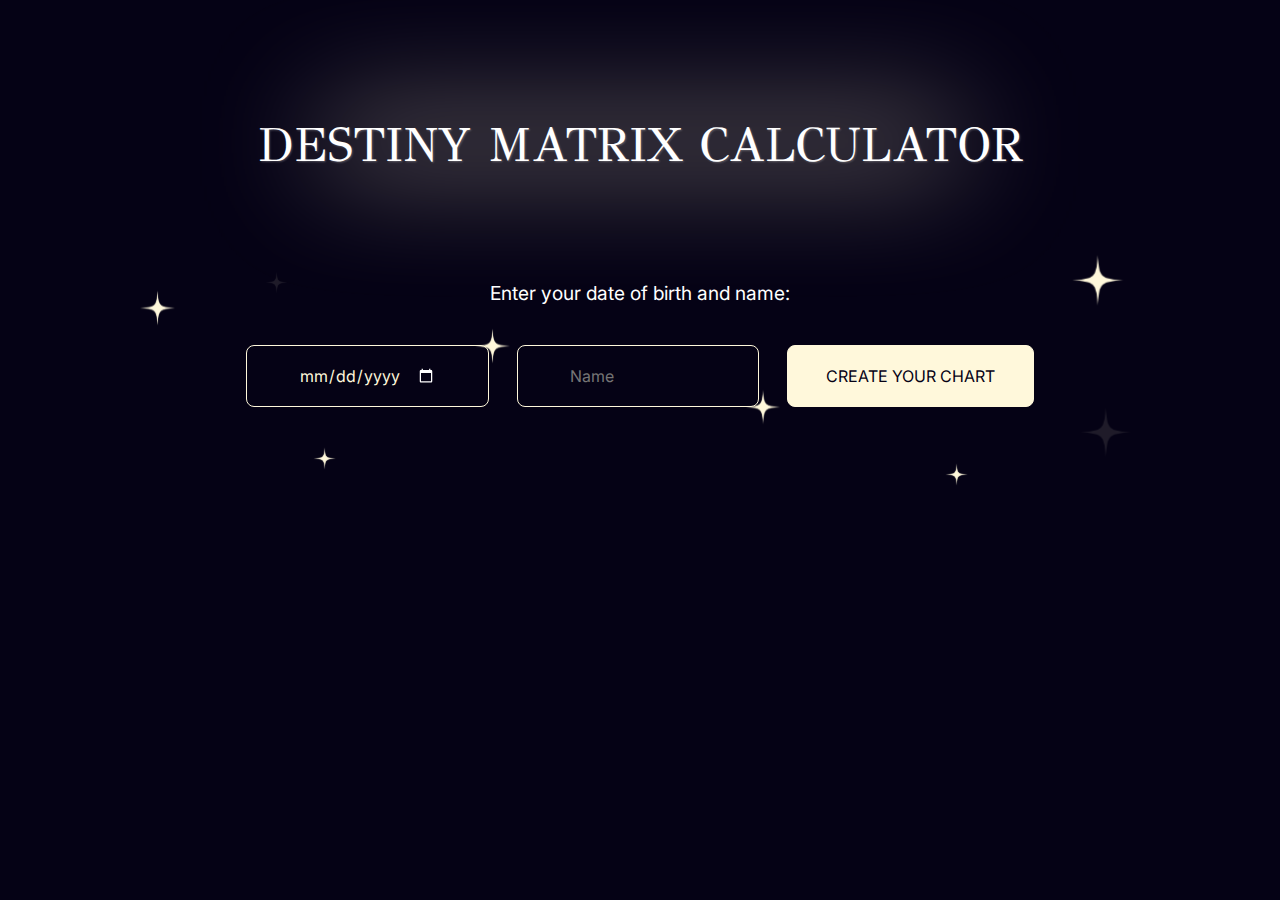
<file: index.html>
<!DOCTYPE html>
<html lang="en">
  <head>
    <meta charset="UTF-8" />
    <meta name="viewport" content="width=device-width, initial-scale=1.0" />
    <link rel="stylesheet" href="./assets/styles/normalize.css" />
    <link rel="stylesheet" href="./assets/styles/index.css" />
    <link rel="preconnect" href="https://fonts.googleapis.com" />
    <link rel="preconnect" href="https://fonts.gstatic.com" crossorigin />
    <link
      href="https://fonts.googleapis.com/css2?family=GFS+Didot&display=swap"
      rel="stylesheet"
    />
    <link rel="preconnect" href="https://fonts.googleapis.com" />
    <link rel="preconnect" href="https://fonts.gstatic.com" crossorigin />
    <link
      href="https://fonts.googleapis.com/css2?family=Inter&display=swap"
      rel="stylesheet"
    />
    <link
      rel="shortcut icon"
      href="https://static.tildacdn.com/img/tildafavicon.ico"
      type="image/x-icon"
    />
    <title>Персональная матрица</title>
  </head>

  <body>
    <header>
      <div class="hamburger">
        <span class="hamburger__span"></span>
        <span class="hamburger__span"></span>
        <span class="hamburger__span"></span>
      </div>
    </header>
    <main>
      <div class="container">
        <div class="desteny-container">
          <div class="glow__wrap">
            <div class="glow"></div>
          </div>
          <p>Destiny matrix calculator</p>
        </div>
        <div class="birthday-container">
          <p>Enter your date of birth and name:</p>
          <div class="birthday-container__inputs-wrapper">
            <div class="input1-wrap">
              <input id="date" type="date" />
              <div class="star__wrap2">
                <img class="star-size-m" src="./assets/img/starmedium.svg" />
              </div>
            </div>
            <div class="input2-wrap">
              <input id="name" type="text" placeholder="Name" size="10" />
              <div class="star__wrap3">
                <img class="star-size-m" src="./assets/img/starmedium.svg" />
              </div>
            </div>
            <button id="get_the_answer">create your chart</button>
          </div>
          <div class="errorOutput"></div>
          <div class="star__wrap1">
            <img class="star-size-m" src="./assets/img/starmedium.svg" />
          </div>
          <div class="star__wrap4">
            <img class="star-size-l" src="./assets/img/starlarge.svg" />
          </div>
          <div class="star__wrap5">
            <img class="star-size-l" src="./assets/img/starlarge.svg" />
          </div>
          <div class="star__wrap6">
            <img class="star-size-s" src="./assets/img/starsmall.svg" />
          </div>
          <div class="star__wrap7">
            <img class="star-size-s" src="./assets/img/starsmall.svg" />
          </div>
          <div class="star__wrap8">
            <img class="star-size-s" src="./assets/img/starsmall.svg" />
          </div>
        </div>

        <div class="matrix-container">
          <div class="personal-calculator">
            <p class="smoky-white">Personal calculation</p>
          </div>
          <div class="output-personal-date smoky-white"></div>
          <div class="pento">
            <svg viewBox="0 0 680 600" id="matrix">
              <g id="matrix-frame">
                <rect
                  class="cls-3"
                  x="163.63"
                  y="126.14"
                  width="340.16"
                  height="340.16"
                ></rect>
                <rect
                  class="cls-3"
                  x="227.87"
                  y="127.54"
                  width="340.16"
                  height="340.16"
                  transform="translate(-158.13 367.16) rotate(-45)"
                ></rect>
                <polygon
                  class="cls-4"
                  points="333.7 7.76 537.64 92.28 622.17 296.22 537.64 501.16 333.7 584.68 129.76 500.16 45.24 296.22 129.76 92.28 333.7 7.76"
                ></polygon>
                <line
                  class="cls-3"
                  x1="333.7"
                  y1="27.76"
                  x2="333.7"
                  y2="564.68"
                ></line>
                <line
                  class="cls-3"
                  x1="65.24"
                  y1="296.22"
                  x2="602.17"
                  y2="296.22"
                ></line>

                <g>
                  <line
                    class="cls-5"
                    x1="442"
                    y1="405"
                    x2="226"
                    y2="189"
                  ></line>
                  <polygon
                    class="cls-6"
                    points="441 402 439 404 442 405 441 402"
                  ></polygon>
                  <polygon
                    class="cls-6"
                    points="226 189 229 190 227 192 226 189"
                  ></polygon>
                </g>

                <g>
                  <line
                    class="cls-7"
                    x1="442"
                    y1="189"
                    x2="226"
                    y2="405"
                  ></line>
                  <polygon
                    class="cls-8"
                    points="442 189 439 190 441 192 442 189"
                  ></polygon>
                  <polygon
                    class="cls-8"
                    points="226 405 227 402 229 404 226 405"
                  ></polygon>
                </g>

                <line class="cls-18" x1="502" y1="297" x2="335" y2="465"></line>
                <text
                  class="cls-44"
                  transform="translate(238.77 188.48) rotate(45)"
                >
                  male generation line
                </text>
                <text
                  class="cls-44"
                  transform="translate(351.7 264.98) rotate(-45)"
                >
                  female generation line
                </text>

                <g transform="translate(100, 100)">
                  <svg
                    xmlns="http://www.w3.org/2000/svg"
                    width="20px"
                    height="20px"
                    viewBox="0 0 27 27"
                  >
                    <path
                      class="cls-53"
                      d="M437.54,366.8c-6.26,0-7.12,6-7.28,6s-1.42-6-7.24-6c-7,0-8.91,5.9-8.51,9.45.71,6.14,15.74,18.54,15.74,18.54s15.06-12.4,15.77-18.54C446.43,372.7,444.55,366.8,437.54,366.8Z"
                      transform="translate(-70 -8)"
                    ></path>
                  </svg>
                </g>

                <g transform="translate(410, 345)">
                  <text class="cls-56">$</text>
                </g>
              </g>

              <g id="points-basic">
                <circle
                  class="cls-10 big-circle"
                  cx="79.2"
                  cy="297"
                  r="32.5"
                ></circle>
                <text
                  class="cls-54 matrix-value-point"
                  id="apoint"
                  transform="translate(79.2 299)"
                ></text>

                <circle
                  class="cls-10 big-circle"
                  cx="333.7"
                  cy="42"
                  r="32.5"
                ></circle>
                <text
                  class="cls-54 matrix-value-point"
                  id="bpoint"
                  transform="translate(333.7 42)"
                ></text>

                <circle
                  class="cls-19 big-circle"
                  cx="587.13"
                  cy="297"
                  r="32.5"
                ></circle>
                <text
                  class="cls-54 matrix-value-point"
                  id="cpoint"
                  transform="translate(587.4 299)"
                ></text>

                <circle
                  class="cls-19 big-circle"
                  cx="332.7"
                  cy="554"
                  r="32.5"
                ></circle>
                <text
                  class="cls-54 matrix-value-point"
                  id="dpoint"
                  transform="translate(332.7 557)"
                ></text>

                <circle
                  class="cls-25 big-circle"
                  cx="334"
                  cy="297"
                  r="32.5"
                ></circle>
                <text
                  class="cls-55 clss matrix-value-point"
                  id="epoint"
                  transform="translate(334 299)"
                ></text>

                <circle
                  class="cls-24 big-circle"
                  cx="151"
                  cy="114.22"
                  r="32.5"
                ></circle>
                <text
                  class="cls-55 matrix-value-point"
                  id="fpoint"
                  transform="translate(151 115)"
                ></text>

                <circle
                  class="cls-24 big-circle"
                  cx="515.1"
                  cy="114.22"
                  r="32.5"
                ></circle>
                <text
                  class="cls-55 matrix-value-point"
                  id="gpoint"
                  transform="translate(515.1 115)"
                ></text>

                <circle
                  class="cls-24 big-circle"
                  cx="514.1"
                  cy="479.62"
                  r="32.5"
                ></circle>
                <text
                  class="cls-55 matrix-value-point"
                  id="ipoint"
                  transform="translate(514.1 481)"
                ></text>

                <circle
                  class="cls-24 big-circle"
                  cx="153"
                  cy="479.62"
                  r="32.5"
                ></circle>
                <text
                  class="cls-55 matrix-value-point"
                  id="hpoint"
                  transform="translate(153 481)"
                ></text>

                <circle
                  class="cls-22 small-circle"
                  cx="332.59"
                  cy="466"
                  r="20"
                ></circle>
                <text
                  class="cls-57 matrix-value-point"
                  id="jpoint"
                  transform="translate(332.69 466)"
                ></text>

                <circle
                  class="cls-22 small-circle"
                  cx="500"
                  cy="297"
                  r="20"
                ></circle>
                <text
                  class="cls-57 matrix-value-point"
                  id="npoint"
                  transform="translate(500 299)"
                ></text>

                <circle
                  class="cls-21 small-circle"
                  cx="418.18"
                  cy="380.69"
                  r="20"
                ></circle>
                <text
                  class="cls-58 matrix-value-point"
                  id="lpoint"
                  transform="translate(418.18 382)"
                ></text>

                <circle
                  class="cls-21 small-circle"
                  cx="375"
                  cy="424"
                  r="20"
                ></circle>
                <text
                  class="cls-58 matrix-value-point"
                  id="kpoint"
                  transform="translate(375 426)"
                ></text>

                <circle
                  class="cls-21 small-circle"
                  cx="461"
                  cy="338"
                  r="20"
                ></circle>
                <text
                  class="cls-58 matrix-value-point"
                  id="mpoint"
                  transform="translate(461 338)"
                ></text>

                <circle
                  class="cls-15 small-circle"
                  cx="165.61"
                  cy="297"
                  r="20"
                ></circle>
                <text
                  class="cls-58 matrix-value-point"
                  id="spoint"
                  transform="translate(165.61 299)"
                ></text>

                <circle
                  class="cls-15 small-circle"
                  cx="333.7"
                  cy="129"
                  r="20"
                ></circle>
                <text
                  class="cls-58 matrix-value-point"
                  id="tpoint"
                  transform="translate(333.7 131)"
                ></text>

                <circle
                  class="cls-13 medium-circle"
                  cx="127.11"
                  cy="297"
                  r="23"
                ></circle>
                <text
                  class="cls-59 matrix-value-point"
                  id="opoint"
                  transform="translate(127.11 299)"
                ></text>

                <circle
                  class="cls-13 medium-circle"
                  cx="333.7"
                  cy="90.62"
                  r="23"
                ></circle>
                <text
                  class="cls-59 matrix-value-point"
                  id="ppoint"
                  transform="translate(333.7 92)"
                ></text>

                <circle
                  class="cls-23 medium-circle"
                  cx="333"
                  cy="505"
                  r="23"
                ></circle>
                <text
                  class="cls-60 matrix-value-point"
                  id="rpoint"
                  transform="translate(333 505)"
                ></text>

                <circle
                  class="cls-23 medium-circle"
                  cx="538.5"
                  cy="297"
                  r="23"
                ></circle>
                <text
                  class="cls-60 matrix-value-point"
                  id="qpoint"
                  transform="translate(538.5 299)"
                ></text>

                <circle
                  class="cls-26 small-circle"
                  cx="245.26"
                  cy="297"
                  r="20"
                ></circle>
                <text
                  class="cls-58 matrix-value-point"
                  id="wpoint"
                  transform="translate(245.26 299)"
                ></text>

                <circle
                  class="cls-26 small-circle"
                  cx="333.7"
                  cy="203"
                  r="20"
                ></circle>
                <text
                  class="cls-58 matrix-value-point"
                  id="xpoint"
                  transform="translate(333.7 204)"
                ></text>

                <circle
                  class="cls-21 small-circle"
                  cx="212"
                  cy="175.93"
                  r="20"
                ></circle>
                <text
                  class="cls-58 matrix-value-point"
                  id="f2point"
                  transform="translate(212 179)"
                ></text>

                <circle
                  class="cls-23 medium-circle"
                  cx="184.71"
                  cy="149.53"
                  r="23"
                ></circle>
                <text
                  class="cls-60 matrix-value-point"
                  id="f1point"
                  transform="translate(184.71 151)"
                ></text>

                <circle
                  class="cls-21 small-circle"
                  cx="455.4"
                  cy="177.53"
                  r="20"
                ></circle>
                <text
                  class="cls-58 matrix-value-point"
                  id="g2point"
                  transform="translate(455.4 179)"
                ></text>

                <circle
                  class="cls-23 medium-circle"
                  cx="480.79"
                  cy="149.13"
                  r="23"
                ></circle>
                <text
                  class="cls-60 matrix-value-point"
                  id="g1point"
                  transform="translate(480.79 151)"
                ></text>

                <circle
                  class="cls-21 small-circle"
                  cx="454.4"
                  cy="416.91"
                  r="20"
                ></circle>
                <text
                  class="cls-58 matrix-value-point"
                  id="i2point"
                  transform="translate(454.4 416.91)"
                ></text>

                <circle
                  class="cls-23 medium-circle"
                  cx="479.79"
                  cy="445.31"
                  r="23"
                ></circle>
                <text
                  class="cls-60 matrix-value-point"
                  id="i1point"
                  transform="translate(479.79 447)"
                ></text>

                <circle
                  class="cls-21 small-circle"
                  cx="215"
                  cy="419"
                  r="20"
                ></circle>
                <text
                  class="cls-58 matrix-value-point"
                  id="h2point"
                  transform="translate(215 419)"
                ></text>

                <circle
                  class="cls-23 medium-circle"
                  cx="188.71"
                  cy="446.7"
                  r="23"
                ></circle>
                <text
                  class="cls-60 matrix-value-point"
                  id="h1point"
                  transform="translate(188.71 447)"
                ></text>

                <circle
                  class="cls-21 small-circle"
                  cx="420.54"
                  cy="297"
                  r="20"
                ></circle>
                <text
                  class="cls-58 matrix-value-point"
                  id="vpoint"
                  transform="translate(420.54 299)"
                ></text>

                <circle
                  class="cls-23 medium-circle"
                  cx="382"
                  cy="297"
                  r="23"
                ></circle>
                <text
                  class="cls-60 matrix-value-point"
                  id="upoint"
                  transform="translate(382 299)"
                ></text>
              </g>

              <g id="points-years">
                <text class="cls-28" transform="translate(20 295)">
                  0
                  <tspan x="-10" y="10">years</tspan>
                  <tspan x="-4" y="20">old</tspan>
                </text>

                <text class="cls-28" transform="translate(100 70)">
                  10
                  <tspan x="-8" y="10">years</tspan>
                  <tspan x="-2" y="20">old</tspan>
                </text>

                <text class="cls-28" transform="translate(330 -22)">
                  20
                  <tspan x="-8" y="10">years</tspan>
                  <tspan x="-2" y="20">old</tspan>
                </text>

                <text class="cls-28" transform="translate(550 70)">
                  30
                  <tspan x="-8" y="10">years</tspan>
                  <tspan x="-2" y="20">old</tspan>
                </text>

                <text class="cls-28" transform="translate(638 295)">
                  40
                  <tspan x="-8" y="10">years</tspan>
                  <tspan x="-2" y="20">old</tspan>
                </text>

                <text class="cls-28" transform="translate(550 515)">
                  50
                  <tspan x="-8" y="10">years</tspan>
                  <tspan x="-2" y="20">old</tspan>
                </text>

                <text class="cls-28" transform="translate(328 610)">
                  60
                  <tspan x="-8" y="10">years</tspan>
                  <tspan x="-2" y="20">old</tspan>
                </text>

                <text class="cls-28" transform="translate(100 515)">
                  70
                  <tspan x="-8" y="10">years</tspan>
                  <tspan x="-2" y="20">old</tspan>
                </text>

                <text class="cls-29" transform="translate(97.49 198.76)">
                  5
                  <tspan class="cls-43" x="8.34" y="-6">years</tspan>
                  <tspan class="cls-43" x="8.34" y="0">old</tspan>
                </text>

                <text class="cls-29" transform="translate(232.22 66.42)">
                  15
                  <tspan class="cls-43" x="13.9" y="-6">years</tspan>
                  <tspan class="cls-43" x="13.9" y="0">old</tspan>
                </text>

                <text class="cls-29" transform="translate(405.8 67.22)">
                  25
                  <tspan class="cls-43" x="14.9" y="-6">years</tspan>
                  <tspan class="cls-43" x="14.9" y="0">old</tspan>
                </text>

                <text class="cls-29" transform="translate(540.55 204.76)">
                  35
                  <tspan class="cls-43" x="14.9" y="-6">years</tspan>
                  <tspan class="cls-43" x="14.9" y="0">old</tspan>
                </text>

                <text class="cls-29" transform="translate(542.76 402.12)">
                  45
                  <tspan class="cls-43" x="14.9" y="-6">years</tspan>
                  <tspan class="cls-43" x="14.9" y="0">old</tspan>
                </text>

                <text class="cls-29" transform="translate(403.8 539.38)">
                  55
                  <tspan class="cls-43" x="14.9" y="-6">years</tspan>
                  <tspan class="cls-43" x="14.9" y="0">old</tspan>
                </text>

                <text class="cls-29" transform="translate(235.6 539.38)">
                  65
                  <tspan class="cls-43" x="14.9" y="-6">years</tspan>
                  <tspan class="cls-43" x="14.9" y="0">old</tspan>
                </text>

                <text class="cls-29" transform="translate(97.69 400.12)">
                  75
                  <tspan class="cls-43" x="14.9" y="-6">years</tspan>
                  <tspan class="cls-43" x="14.9" y="0">old</tspan>
                </text>

                <text class="cls-61" transform="translate(71.7 252.94)">
                  1-2,5
                </text>
                <text class="cls-61" transform="translate(79.14 234.61)">
                  2,5-3,5
                </text>
                <text class="cls-61" transform="translate(86.39 216.23)">
                  3,5-4
                </text>
                <text class="cls-61" transform="translate(102.39 179.23)">
                  6-7,5
                </text>
                <text class="cls-61" transform="translate(109.39 160.23)">
                  7,5-8,5
                </text>
                <text class="cls-61" transform="translate(117.39 143.23)">
                  8,5-9
                </text>
                <text class="cls-61" transform="translate(176.55 85.51)">
                  11-12,5
                </text>
                <text class="cls-61" transform="translate(195.09 77.79)">
                  12,5-13,5
                </text>
                <text class="cls-61" transform="translate(214.38 70.22)">
                  13,5-14
                </text>
                <text class="cls-61" transform="translate(250.51 54.83)">
                  16-17,5
                </text>
                <text class="cls-61" transform="translate(268.88 47.18)">
                  17,5-18,5
                </text>
                <text class="cls-61" transform="translate(287.83 39.52)">
                  18,5-19
                </text>
                <text class="cls-61" transform="translate(360 38.52)">
                  21-22,5
                </text>
                <text class="cls-61" transform="translate(372.75 47.17)">
                  22,5-23,5
                </text>
                <text class="cls-61" transform="translate(397.13 54.83)">
                  23,5-24
                </text>
                <text class="cls-61" transform="translate(433.01 70.14)">
                  26-27,5
                </text>
                <text class="cls-61" transform="translate(448.01 77.79)">
                  27,5-28,5
                </text>
                <text class="cls-61" transform="translate(469.26 85.51)">
                  28,5-29
                </text>
                <text class="cls-61" transform="translate(528.75 146.23)">
                  31-32,5
                </text>
                <text class="cls-61" transform="translate(529.12 163.23)">
                  32,5-33,5
                </text>
                <text class="cls-61" transform="translate(543.78 182.23)">
                  33,5-34
                </text>
                <text class="cls-61" transform="translate(558.77 219.23)">
                  36-37,5
                </text>
                <text class="cls-61" transform="translate(560.77 237.61)">
                  37,5-38,5
                </text>
                <text class="cls-61" transform="translate(573.07 255.94)">
                  38,5-39
                </text>
                <text class="cls-61" transform="translate(572.49 345.82)">
                  41-42,5
                </text>
                <text class="cls-61" transform="translate(558.89 363.52)">
                  42,5-43,5
                </text>
                <text class="cls-61" transform="translate(557.3 382.28)">
                  43,5-44
                </text>
                <text class="cls-61" transform="translate(541.66 419.27)">
                  46-47,5
                </text>
                <text class="cls-61" transform="translate(528.32 437.69)">
                  47,5-48,5
                </text>
                <text class="cls-61" transform="translate(526.7 456.08)">
                  48,5-49
                </text>
                <text class="cls-61" transform="translate(358.55 560.01)">
                  58,5-59
                </text>
                <text class="cls-61" transform="translate(369.09 552.29)">
                  57,5-58,5
                </text>
                <text class="cls-61" transform="translate(387.38 545.68)">
                  56-57,5
                </text>
                <text class="cls-61" transform="translate(430.51 529.33)">
                  53,5-54
                </text>
                <text class="cls-61" transform="translate(441.88 522.68)">
                  52,5-53,5
                </text>
                <text class="cls-61" transform="translate(463.83 515.02)">
                  51-52,5
                </text>
                <text class="cls-61" transform="translate(178 514.02)">
                  68,5-69
                </text>
                <text class="cls-61" transform="translate(196.75 521.67)">
                  67,5-68,5
                </text>
                <text class="cls-61" transform="translate(215.13 529.33)">
                  66-67,5
                </text>
                <text class="cls-61" transform="translate(254.01 545.68)">
                  63,5-64
                </text>
                <text class="cls-61" transform="translate(271.01 552.29)">
                  62,5-63,5
                </text>
                <text class="cls-61" transform="translate(285.26 559.01)">
                  61-62,5
                </text>
                <text class="cls-61" transform="translate(73.75 343.82)">
                  78,5-79
                </text>
                <text class="cls-61" transform="translate(81.12 361.52)">
                  77,5-78,5
                </text>
                <text class="cls-61" transform="translate(88.78 380.28)">
                  76-77,5
                </text>
                <text class="cls-61" transform="translate(103.77 417.27)">
                  73,5-74
                </text>
                <text class="cls-61" transform="translate(111.77 435.69)">
                  72,5-73,5
                </text>
                <text class="cls-61" transform="translate(119.07 454.08)">
                  71-72,5
                </text>

                <text
                  class="cls-33 matrix-value-point"
                  id="af2point"
                  transform="translate(52 246) rotate(-67.5)"
                ></text>
                <text
                  class="cls-33 matrix-value-point"
                  id="af1point"
                  transform="translate(60 227.5) rotate(-67.5)"
                ></text>
                <text
                  class="cls-33 matrix-value-point"
                  id="af3point"
                  transform="translate(68 209) rotate(-67.5)"
                ></text>
                <text
                  class="cls-33 matrix-value-point"
                  id="afpoint"
                  transform="translate(76 190.5) rotate(-67.5)"
                ></text>
                <text
                  class="cls-33 matrix-value-point"
                  id="af5point"
                  transform="translate(82 172.5) rotate(-67.5)"
                ></text>
                <text
                  class="cls-33 matrix-value-point"
                  id="af4point"
                  transform="translate(90 154) rotate(-67.5)"
                ></text>
                <text
                  class="cls-33 matrix-value-point"
                  id="af6point"
                  transform="translate(98 135.5) rotate(-67.5)"
                ></text>
                <text
                  class="cls-33 matrix-value-point"
                  id="fb2point"
                  transform="translate(169 63) rotate(-22.5)"
                ></text>
                <text
                  class="cls-33 matrix-value-point"
                  id="fb1point"
                  transform="translate(188 55) rotate(-22.5)"
                ></text>
                <text
                  class="cls-33 matrix-value-point"
                  id="fb3point"
                  transform="translate(206 47) rotate(-22.5)"
                ></text>
                <text
                  class="cls-33 matrix-value-point"
                  id="fbpoint"
                  transform="translate(224 39) rotate(-22.5)"
                ></text>
                <text
                  class="cls-33 matrix-value-point"
                  id="fb5point"
                  transform="translate(243 31) rotate(-22.5)"
                ></text>
                <text
                  class="cls-33 matrix-value-point"
                  id="fb4point"
                  transform="translate(261 23.5) rotate(-22.5)"
                ></text>
                <text
                  class="cls-33 matrix-value-point"
                  id="fb6point"
                  transform="translate(280 16) rotate(-22.5)"
                ></text>
                <text
                  class="cls-33 matrix-value-point"
                  id="bg2point"
                  transform="translate(388 16) rotate(22.5)"
                ></text>
                <text
                  class="cls-33 matrix-value-point"
                  id="bg1point"
                  transform="translate(407 24) rotate(22.5)"
                ></text>
                <text
                  class="cls-33 matrix-value-point"
                  id="bg3point"
                  transform="translate(426 32) rotate(22.5)"
                ></text>
                <text
                  class="cls-33 matrix-value-point"
                  id="bgpoint"
                  transform="translate(444 40) rotate(22.5)"
                ></text>
                <text
                  class="cls-33 matrix-value-point"
                  id="bg5point"
                  transform="translate(463 48) rotate(22.5)"
                ></text>
                <text
                  class="cls-33 matrix-value-point"
                  id="bg4point"
                  transform="translate(481 55) rotate(22.5)"
                ></text>
                <text
                  class="cls-33 matrix-value-point"
                  id="bg6point"
                  transform="translate(500 63) rotate(22.5)"
                ></text>
                <text
                  class="cls-33 matrix-value-point"
                  id="gc2point"
                  transform="translate(570 135) rotate(67.5)"
                ></text>
                <text
                  class="cls-33 matrix-value-point"
                  id="gc1point"
                  transform="translate(578 153.5) rotate(67.5)"
                ></text>
                <text
                  class="cls-33 matrix-value-point"
                  id="gc3point"
                  transform="translate(586 172) rotate(67.5)"
                ></text>
                <text
                  class="cls-33 matrix-value-point"
                  id="gcpoint"
                  transform="translate(594 190.5) rotate(67.5)"
                ></text>
                <text
                  class="cls-33 matrix-value-point"
                  id="gc5point"
                  transform="translate(602 209) rotate(67.5)"
                ></text>
                <text
                  class="cls-33 matrix-value-point"
                  id="gc4point"
                  transform="translate(610 227.5) rotate(67.5)"
                ></text>
                <text
                  class="cls-33 matrix-value-point"
                  id="gc6point"
                  transform="translate(618 246) rotate(67.5)"
                ></text>
                <text
                  class="cls-33 matrix-value-point"
                  id="ci2point"
                  transform="translate(615 348) rotate(-67.5)"
                ></text>
                <text
                  class="cls-33 matrix-value-point"
                  id="ci1point"
                  transform="translate(607 367) rotate(-67.5)"
                ></text>
                <text
                  class="cls-33 matrix-value-point"
                  id="ci3point"
                  transform="translate(599 385.5) rotate(-67.5)"
                ></text>
                <text
                  class="cls-33 matrix-value-point"
                  id="cipoint"
                  transform="translate(591 404) rotate(-67.5)"
                ></text>
                <text
                  class="cls-33 matrix-value-point"
                  id="ci5point"
                  transform="translate(583 422.5) rotate(-67.5)"
                ></text>
                <text
                  class="cls-33 matrix-value-point"
                  id="ci4point"
                  transform="translate(575 441) rotate(-67.5)"
                ></text>
                <text
                  class="cls-33 matrix-value-point"
                  id="ci6point"
                  transform="translate(567 459.5) rotate(-67.5)"
                ></text>
                <text
                  class="cls-33 matrix-value-point"
                  id="id2point"
                  transform="translate(496 532) rotate(-22.5)"
                ></text>
                <text
                  class="cls-33 matrix-value-point"
                  id="id1point"
                  transform="translate(477.5 540) rotate(-22.5)"
                ></text>
                <text
                  class="cls-33 matrix-value-point"
                  id="id3point"
                  transform="translate(459.5 548) rotate(-22.5)"
                ></text>
                <text
                  class="cls-33 matrix-value-point"
                  id="idpoint"
                  transform="translate(441 555.5) rotate(-22.5)"
                ></text>
                <text
                  class="cls-33 matrix-value-point"
                  id="id5point"
                  transform="translate(422.5 563) rotate(-22.5)"
                ></text>
                <text
                  class="cls-33 matrix-value-point"
                  id="id4point"
                  transform="translate(404 571) rotate(-22.5)"
                ></text>
                <text
                  class="cls-33 matrix-value-point"
                  id="id6point"
                  transform="translate(385 578.5) rotate(-22.5)"
                ></text>
                <text
                  class="cls-33 matrix-value-point"
                  id="dh2point"
                  transform="translate(282 578.5) rotate(22.5)"
                ></text>
                <text
                  class="cls-33 matrix-value-point"
                  id="dh1point"
                  transform="translate(263.5 571) rotate(22.5)"
                ></text>
                <text
                  class="cls-33 matrix-value-point"
                  id="dh3point"
                  transform="translate(244.5 563) rotate(22.5)"
                ></text>
                <text
                  class="cls-33 matrix-value-point"
                  id="dhpoint"
                  transform="translate(226 555.5) rotate(22.5)"
                ></text>
                <text
                  class="cls-33 matrix-value-point"
                  id="dh5point"
                  transform="translate(207 548) rotate(22.5)"
                ></text>
                <text
                  class="cls-33 matrix-value-point"
                  id="dh4point"
                  transform="translate(188.5 540) rotate(22.5)"
                ></text>
                <text
                  class="cls-33 matrix-value-point"
                  id="dh6point"
                  transform="translate(170 532) rotate(22.5)"
                ></text>
                <text
                  class="cls-33 matrix-value-point"
                  id="ha2point"
                  transform="translate(97 459) rotate(67.5)"
                ></text>
                <text
                  class="cls-33 matrix-value-point"
                  id="ha1point"
                  transform="translate(89 441) rotate(67.5)"
                ></text>
                <text
                  class="cls-33 matrix-value-point"
                  id="ha3point"
                  transform="translate(81 423) rotate(67.5)"
                ></text>
                <text
                  class="cls-33 matrix-value-point"
                  id="hapoint"
                  transform="translate(73 405) rotate(67.5)"
                ></text>
                <text
                  class="cls-33 matrix-value-point"
                  id="ha5point"
                  transform="translate(65 386.5) rotate(67.5)"
                ></text>
                <text
                  class="cls-33 matrix-value-point"
                  id="ha4point"
                  transform="translate(57 368) rotate(67.5)"
                ></text>
                <text
                  class="cls-33 matrix-value-point"
                  id="ha6point"
                  transform="translate(49 349.5) rotate(67.5)"
                ></text>
              </g>
            </svg>
          </div>
          <div id="chakra_table">
            <div class="glow__wrap" style="z-index: -1">
              <div class="glow2"></div>
            </div>
            <div class="star__wrap9">
              <img class="star-size-l" src="./assets/img/starlarge.svg" />
            </div>
            <div class="star__wrap10">
              <img class="star-size-m" src="./assets/img/starmedium.svg" />
            </div>
            <div class="star__wrap11">
              <img class="star-size-s" src="./assets/img/starsmall.svg" />
            </div>
            <div class="star__wrap12">
              <img class="star-size-m" src="./assets/img/starmedium.svg" />
            </div>
            <div class="star__wrap13">
              <img class="star-size-l" src="./assets/img/starlarge.svg" />
            </div>
            <div class="star__wrap14">
              <img class="star-size-m" src="./assets/img/starmedium.svg" />
            </div>
            <div class="star__wrap15">
              <img class="star-size-m" src="./assets/img/starmedium.svg" />
            </div>
            <div class="star__wrap16">
              <img class="star-size-m" src="./assets/img/starmedium.svg" />
            </div>
            <div class="star__wrap17">
              <img class="star-size-m" src="./assets/img/starmedium.svg" />
            </div>
            <div class="star__wrap18">
              <img class="star-size-l" src="./assets/img/starlarge.svg" />
            </div>
            <table class="chakra-table">
              <tr class="chakra-tr chakra-table-header">
                <th class="chakra-name chakra-name__radius-left">
                  Chakra name
                </th>
                <th class="chakra-td">Physics</th>
                <th class="chakra-td">Energy</th>
                <th class="chakra-td chakra-name__radius-right">Emotions</th>
              </tr>
              <tr class="chakra-tr">
                <td class="chakra-name chakra-name-left">
                  <span class="chakra-name-flex" id="circle-sahastrara">
                    Sahastrara
                  </span>
                </td>
                <td class="chakra-td" id="sahphysics">Ячейка 1-2</td>
                <td class="chakra-td" id="sahenergy">Ячейка 1-3</td>
                <td class="chakra-td" id="sahemotions">Ячейка 1-4</td>
              </tr>
              <tr class="chakra-tr">
                <td class="chakra-name chakra-name-left">
                  <span class="chakra-name-flex" id="circle-ajna">Ajna</span>
                </td>
                <td class="chakra-td" id="ajphysics">Ячейка 2-2</td>
                <td class="chakra-td" id="ajenergy">Ячейка 2-3</td>
                <td class="chakra-td" id="ajemotions">Ячейка 2-4</td>
              </tr>
              <tr class="chakra-tr">
                <td class="chakra-name chakra-name-left">
                  <span class="chakra-name-flex" id="circle-vishuddha"
                    >Vishuddha</span
                  >
                </td>
                <td class="chakra-td" id="vishphysics">Ячейка 3-2</td>
                <td class="chakra-td" id="vishenergy">Ячейка 3-3</td>
                <td class="chakra-td" id="vishemotions">Ячейка 3-4</td>
              </tr>
              <tr class="chakra-tr">
                <td class="chakra-name chakra-name-left">
                  <span class="chakra-name-flex" id="circle-anahata"
                    >Anahata</span
                  >
                </td>
                <td class="chakra-td" id="anahphysics">Ячейка 4-2</td>
                <td class="chakra-td" id="anahenergy">Ячейка 4-3</td>
                <td class="chakra-td" id="anahemotions">Ячейка 4-4</td>
              </tr>
              <tr class="chakra-tr">
                <td class="chakra-name chakra-name-left">
                  <span class="chakra-name-flex" id="circle-manipura"
                    >Manipura</span
                  >
                </td>
                <td class="chakra-td" id="manphysics">Ячейка 5-2</td>
                <td class="chakra-td" id="manenergy">Ячейка 5-3</td>
                <td class="chakra-td" id="manemotions">Ячейка 5-4</td>
              </tr>
              <tr class="chakra-tr">
                <td class="chakra-name chakra-name-left">
                  <span class="chakra-name-flex" id="circle-svadhishtana"
                    >Svadhishtana</span
                  >
                </td>
                <td class="chakra-td" id="svadphysics">Ячейка 6-2</td>
                <td class="chakra-td" id="svadenergy">Ячейка 6-3</td>
                <td class="chakra-td" id="svademotions">Ячейка 6-4</td>
              </tr>
              <tr class="chakra-tr chakra-name__bottom">
                <td
                  class="chakra-name chakra-name-left"
                  style="border-bottom-left-radius: 10px"
                >
                  <span class="chakra-name-flex" id="circle-muladhara"
                    >Muladhara</span
                  >
                </td>
                <td class="chakra-td" id="mulphysics">Ячейка 7-2</td>
                <td class="chakra-td" id="mulenergy">Ячейка 7-3</td>
                <td
                  class="chakra-td chakra-name__radius-right-bottom2"
                  id="mulemotions"
                >
                  Ячейка 7-4
                </td>
              </tr>
              <tr style="height: 20px"></tr>
              <tr class="chakra-tr chakra-name__bottom chakra-name__top">
                <td class="chakra-name chakra-name__radius-left-bottom">
                  Result:
                </td>
                <td class="chakra-td" id="resultphysics">Ячейка 8-2</td>
                <td class="chakra-td" id="resultenergy">Ячейка 8-3</td>
                <td
                  class="chakra-td chakra-name__radius-right-bottom"
                  id="resultemotions"
                >
                  Ячейка 8-4
                </td>
              </tr>
            </table>
          </div>
          <div class="info-txt">
            <div class="comment-section">
              <button id="analyze-matrix-btn" class="comment-btn">
                Analyze Matrix with AI
              </button>
              <div id="analysis-loading" class="loading" style="display: none;">
                <p>Analyzing your destiny matrix...</p>
              </div>
              <div id="analysis-result" class="analysis-result" style="display: none;">
                <h3>AI Analysis of Your Destiny Matrix</h3>
                <div id="analysis-text"></div>
              </div>
            </div>
            <table id="purposes">
              <tbody>
                <tr class="purposes-top">
                  <td colspan="4" class="table-padding-top">
                    <img src="./assets/img/compatibilityStar.svg" />
                  </td>
                  <td width="10%"></td>
                  <td colspan="4" class="table-padding-top">
                    <img src="./assets/img/compatibilityStar.svg" />
                  </td>
                </tr>
                <tr class="smoky-white2">
                  <td colspan="4">
                    <h3><b>Personal purpose:</b></h3>
                  </td>
                  <td width="10%"></td>
                  <td colspan="4">
                    <h3><b>Purpose for society and genus:</b></h3>
                  </td>
                </tr>
                <tr style="height: 5px">
                  <td></td>
                </tr>
                <tr class="font-size16">
                  <td colspan="4" class="table-padding">
                    Soul searching, balance of feminine and masculine qualities,
                    abilities, skills
                  </td>
                  <td width="6%"></td>
                  <td colspan="4" class="table-padding">
                    Tasks for genus, results and recognition in society
                  </td>
                </tr>
                <tr style="height: 5px">
                  <td></td>
                </tr>
                <tr class="font-size18" style="position: relative">
                  <td>Sky:</td>
                  <td>
                    <span id="skypoint" class="base-circle">18</span>
                  </td>
                  <td rowspan="2">
                    <svg
                      width="45"
                      height="61"
                      viewBox="0 0 45 61"
                      fill="none"
                      xmlns="http://www.w3.org/2000/svg"
                    >
                      <path
                        d="M0.422852 1.06299H21.6661V60.0719H0.422852"
                        stroke="#F9F9F8"
                        stroke-width="1.18018"
                      />
                      <path
                        d="M44.68 30.5674H21.6665"
                        stroke="#F9F9F8"
                        stroke-width="1.18018"
                      />
                    </svg>
                  </td>
                  <td rowspan="2">
                    <span id="perspurpose" class="base-circle">12</span>
                  </td>
                  <td></td>
                  <td>M:</td>
                  <td>
                    <span id="malepoint" class="base-circle">21</span>
                  </td>
                  <td rowspan="2">
                    <svg
                      width="45"
                      height="61"
                      viewBox="0 0 45 61"
                      fill="none"
                      xmlns="http://www.w3.org/2000/svg"
                    >
                      <path
                        d="M0.422852 1.06299H21.6661V60.0719H0.422852"
                        stroke="#F9F9F8"
                        stroke-width="1.18018"
                      />
                      <path
                        d="M44.68 30.5674H21.6665"
                        stroke="#F9F9F8"
                        stroke-width="1.18018"
                      />
                    </svg>
                  </td>
                  <td rowspan="2">
                    <span id="socialpurpose" class="base-circle">6</span>
                  </td>
                </tr>
                <tr class="font-size18">
                  <td>Earth:</td>
                  <td><span id="earthpoint" class="base-circle">21</span></td>
                  <td></td>
                  <td>F:</td>
                  <td><span id="femalepoint" class="base-circle">12</span></td>
                </tr>
                <tr>
                  <td style="height: 35px"></td>
                </tr>
                <tr class="purposes-top">
                  <td colspan="4" class="table-padding-top">
                    <img src="./assets/img/compatibilityStar.svg" />
                  </td>
                  <td width="10%"></td>
                  <td colspan="4" class="table-padding-top">
                    <img src="./assets/img/compatibilityStar.svg" />
                  </td>
                </tr>
                <tr class="smoky-white2">
                  <td colspan="4">
                    <h3>General purpose for this lifetime:</h3>
                  </td>
                  <td></td>
                  <td colspan="4">
                    <h3>Planetary purpose:</h3>
                  </td>
                </tr>
                <tr style="height: 5px">
                  <td></td>
                </tr>
                <tr class="trade">
                  <td colspan="4" class="table-padding font-size16">
                    Spiritual path, global task, where is the divine in me?
                  </td>
                  <td></td>
                  <td colspan="4" class="table-padding">Global soul purpose</td>
                </tr>
                <tr>
                  <td colspan="9" style="height: 10px"></td>
                </tr>
                <tr class="font-size18">
                  <td colspan="4" id="blom" style="text-align: right">
                    <span id="generalpurpose" class="base-circle">12</span>
                  </td>
                  <td></td>
                  <td colspan="4" id="blom2" style="text-align: right">
                    <span id="planetarypurpose" class="base-circle">15</span>
                  </td>
                </tr>
              </tbody>
            </table>
          </div>
        </div>
      </div>
    </main>

    <script src="./src/code.js"></script>
    <script src="./src/script_person.js"></script>
    <script src="./src/style.js"></script>
  </body>
</html>
</file>
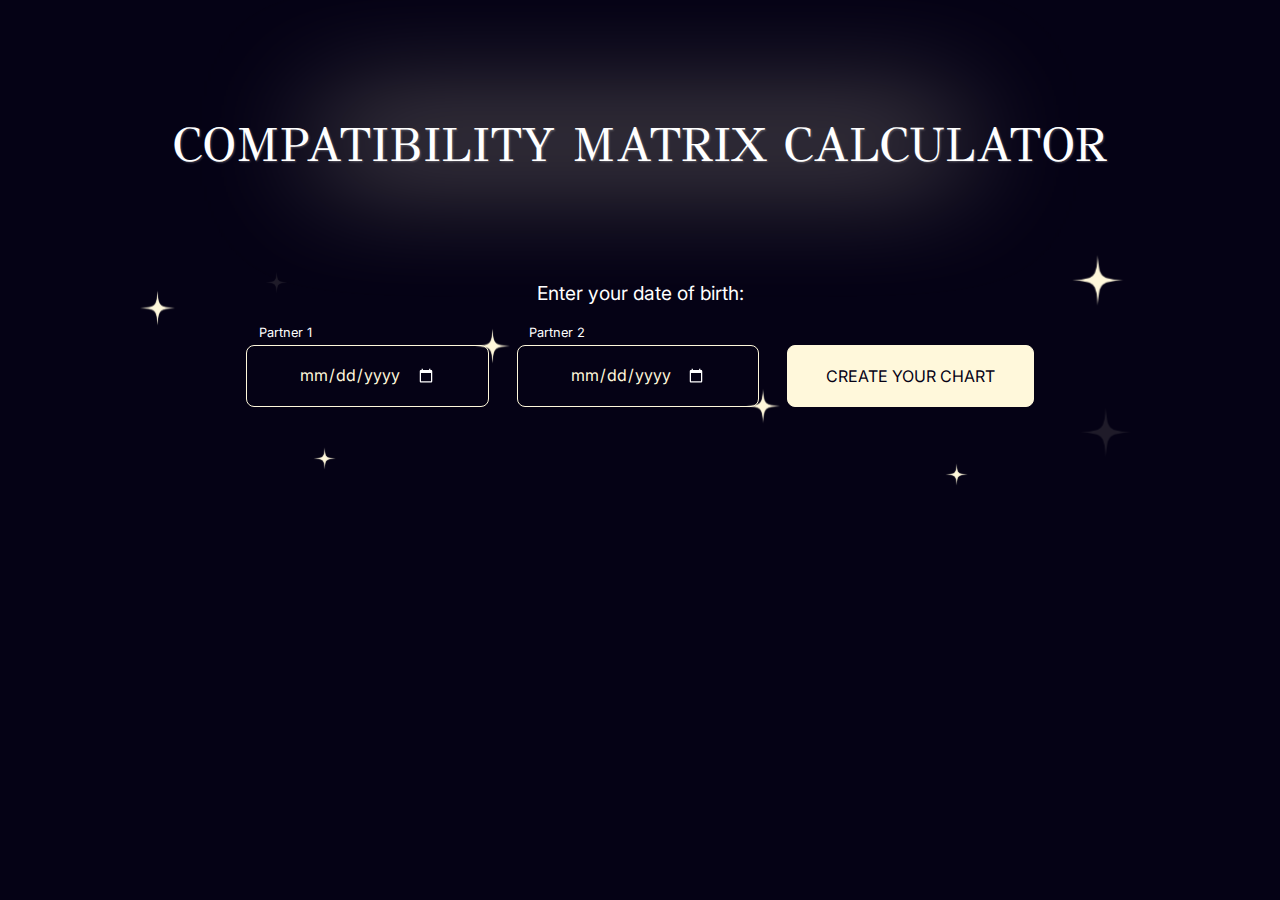
<file: compatibility.html>
<!DOCTYPE html>
<html lang="en">

<head>
  <meta charset="UTF-8" />
  <meta name="viewport" content="width=device-width, initial-scale=1.0" />
  <link rel="stylesheet" href="./assets/styles/normalize.css" />
  <link rel="stylesheet" href="./assets/styles/index.css" />
  <link rel="preconnect" href="https://fonts.googleapis.com" />
  <link rel="preconnect" href="https://fonts.gstatic.com" crossorigin />
  <link href="https://fonts.googleapis.com/css2?family=GFS+Didot&display=swap" rel="stylesheet" />
  <link rel="preconnect" href="https://fonts.googleapis.com" />
  <link rel="preconnect" href="https://fonts.gstatic.com" crossorigin />
  <link href="https://fonts.googleapis.com/css2?family=Inter&display=swap" rel="stylesheet" />
  <link rel="shortcut icon" href="https://static.tildacdn.com/img/tildafavicon.ico" type="image/x-icon"/>
  <title>Матрица совместимости</title>
</head>

<body>
  <header>
    <div class="hamburger">
      <span class="hamburger__span"></span>
      <span class="hamburger__span"></span>
      <span class="hamburger__span"></span>
    </div>
  </header>
  <main>
    <div class="container">
      <div class="desteny-container">
        <div class="glow__wrap">
          <div class="glow"></div>
        </div>
        <p class="gradient">compatibility matrix calculator</p>
      </div>
      <div class="birthday-container">
        <p>Enter your date of birth:</p>
        <div class="birthday-container__inputs-wrapper-comp">
          <label class="label-partner1" for="partner1">Partner 1</label>
          <div class="input1-wrap">
            <input id="date_person1" name="partner1" type="date" />
            <div class="star__wrap2">
              <img class="star-size-m" src="./assets/img/starmedium.svg" />
            </div>
          </div>
          <label class="label-partner2" for="partner2">Partner 2</label>
          <div class="input2-wrap">
            <input id="date_person2" name="partner2" type="date" />
            <div class="star__wrap3">
              <img class="star-size-m" src="./assets/img/starmedium.svg" />
            </div>
          </div>
          <button id="createChart">
            create your chart
          </button>
        </div>
        <div class="wrongDate"></div>
        <div class="star__wrap1">
          <img class="star-size-m" src="./assets/img/starmedium.svg" />
        </div>
        <div class="star__wrap4">
          <img class="star-size-l" src="./assets/img/starlarge.svg" />
        </div>
        <div class="star__wrap5">
          <img class="star-size-l" src="./assets/img/starlarge.svg" />
        </div>
        <div class="star__wrap6">
          <img class="star-size-s" src="./assets/img/starsmall.svg" />
        </div>
        <div class="star__wrap7">
          <img class="star-size-s" src="./assets/img/starsmall.svg" />
        </div>
        <div class="star__wrap8">
          <img class="star-size-s" src="./assets/img/starsmall.svg" />
        </div>
      </div>
      <div class="compatibility-container">
        <div class="personal-calculator">
          <p class="smoky-white">Your compatibility</p>
        </div>
        <div class="output2"></div>
        <div class="pento">
          <svg viewBox="0 0 680 600" id="matrix">
            <g id="matrix-frame">
              <rect class="cls-3" x="163.63" y="126.14" width="340.16" height="340.16"></rect>
              <rect class="cls-3" x="227.87" y="127.54" width="340.16" height="340.16"
                transform="translate(-158.13 367.16) rotate(-45)"></rect>
              <polygon class="cls-4"
                points="333.7 7.76 537.64 92.28 622.17 296.22 537.64 501.16 333.7 584.68 129.76 500.16 45.24 296.22 129.76 92.28 333.7 7.76">
              </polygon>
              <line class="cls-3" x1="333.7" y1="27.76" x2="333.7" y2="564.68"></line>
              <line class="cls-3" x1="65.24" y1="296.22" x2="602.17" y2="296.22"></line>

              <g>
                <line class="cls-5" x1="442" y1="405" x2="226" y2="189"></line>
                <polygon class="cls-6" points="441 402 439 404 442 405 441 402"></polygon>
                <polygon class="cls-6" points="226 189 229 190 227 192 226 189"></polygon>
              </g>

              <g>
                <line class="cls-7" x1="442" y1="189" x2="226" y2="405"></line>
                <polygon class="cls-8" points="442 189 439 190 441 192 442 189"></polygon>
                <polygon class="cls-8" points="226 405 227 402 229 404 226 405"></polygon>
              </g>

              <line class="cls-18" x1="502" y1="297" x2="335" y2="465"></line>
              <text class="cls-44" transform="translate(238.77 188.48) rotate(45)">
                male generation line
              </text>
              <text class="cls-44" transform="translate(351.7 264.98) rotate(-45)">
                female generation line
              </text>
            </g>

            <g transform="translate(100, 100)">
              <svg
                xmlns="http://www.w3.org/2000/svg"
                width="20px"
                height="20px"
                viewBox="0 0 27 27"
              >
                <path
                  class="cls-53"
                  d="M437.54,366.8c-6.26,0-7.12,6-7.28,6s-1.42-6-7.24-6c-7,0-8.91,5.9-8.51,9.45.71,6.14,15.74,18.54,15.74,18.54s15.06-12.4,15.77-18.54C446.43,372.7,444.55,366.8,437.54,366.8Z"
                  transform="translate(-70 -8)"
                ></path>
              </svg>
            </g>

            <g id="points-basic">
              <circle class="cls-24 big-circle" cx="77.59" cy="296.22" r="32.5"></circle>
              <text class="cls-55 matrix-value-point" id="compatibilityApoint"
                transform="translate(77.59 298)"></text>

              <circle class="cls-24 big-circle" cx="333.7" cy="41" r="32.5"></circle>
              <text class="cls-55 matrix-value-point" id="compatibilityBpoint" transform="translate(333.7 41)"></text>

              <circle class="cls-24 big-circle" cx="588.13" cy="296.22" r="32.5"></circle>
              <text class="cls-55 matrix-value-point" id="compatibilityCpoint"
                transform="translate(588.13 298)"></text>

              <circle class="cls-24 big-circle" cx="333.7" cy="553.2" r="32.5"></circle>
              <text class="cls-55 matrix-value-point" id="compatibilityDpoint"
                transform="translate(333.7 553.2)"></text>

              <circle class="cls-24 big-circle" cx="334" cy="296.22" r="32.5"></circle>
              <text class="cls-55 clss matrix-value-point" id="compatibilityEpoint"
                transform="translate(334 298)"></text>

              <circle class="cls-24 big-circle" cx="153" cy="116.22" r="32.5"></circle>
              <text class="cls-55 matrix-value-point" id="compatibilityFpoint" transform="translate(153 118)"></text>

              <circle class="cls-24 big-circle" cx="514.1" cy="116.22" r="32.5"></circle>
              <text class="cls-55 matrix-value-point" id="compatibilityGpoint"
                transform="translate(514.1 118)"></text>

              <circle class="cls-24 big-circle" cx="514.1" cy="476.62" r="32.5"></circle>
              <text class="cls-55 matrix-value-point" id="compatibilityIpoint" transform="translate(514.1 478)"></text>

              <circle class="cls-24 big-circle" cx="153" cy="476.62" r="32.5"></circle>
              <text class="cls-55 matrix-value-point" id="compatibilityHpoint"
                transform="translate(153 478)"></text>

              <circle class="cls-21 small-circle" cx="332.59" cy="466.72" r="20"></circle>
              <text class="cls-58 matrix-value-point" id="compatibilityJpoint"
                transform="translate(332.59 468)"></text>

              <circle class="cls-21 small-circle" cx="502" cy="296.22" r="20"></circle>
              <text class="cls-58 matrix-value-point" id="compatibilityNpoint" transform="translate(502 298)"></text>

              <circle class="cls-21 small-circle" cx="418.18" cy="380.69" r="20"></circle>
              <text class="cls-58 matrix-value-point" id="compatibilityLpoint"
                transform="translate(418.18 382)"></text>
                <g transform="translate(410, 345)">
                  <text class="cls-56">$</text>
                </g>

              <circle class="cls-21 small-circle" cx="375" cy="424" r="20"></circle>
              <text class="cls-58 matrix-value-point" id="compatibilityKpoint" transform="translate(375 425)"></text>

              <circle class="cls-21 small-circle" cx="461" cy="338" r="20"></circle>
              <text class="cls-58 matrix-value-point" id="compatibilityMpoint"
                transform="translate(461 338)"></text>

              <circle class="cls-21 small-circle" cx="164.61" cy="296.22" r="20"></circle>
              <text class="cls-58 matrix-value-point" id="compatibilitySpoint"
                transform="translate(164.61 298)"></text>

              <circle class="cls-21 small-circle" cx="333.7" cy="128" r="20"></circle>
              <text class="cls-58 matrix-value-point" id="compatibilityTpoint"
                transform="translate(333.7 130)"></text>

              <circle class="cls-23 medium-circle" cx="126.11" cy="296.22" r="23"></circle>
              <text class="cls-60 matrix-value-point" id="compatibilityOpoint" transform="translate(126.11 298)"></text>

              <circle class="cls-23 medium-circle" cx="333.7" cy="89.2" r="23"></circle>
              <text class="cls-60 matrix-value-point" id="compatibilityPpoint" transform="translate(333.7 91)"></text>

              <circle class="cls-23 medium-circle" cx="333" cy="505" r="23"></circle>
              <text class="cls-60 matrix-value-point" id="compatibilityRpoint"
                transform="translate(333 505)"></text>

              <circle class="cls-23 medium-circle" cx="540" cy="296.22" r="23"></circle>
              <text class="cls-60 matrix-value-point" id="compatibilityQpoint" transform="translate(540 298)"></text>

              <circle class="cls-21 small-circle" cx="420.54" cy="296.22" r="20"></circle>
              <text class="cls-58 matrix-value-point" id="compatibilityVpoint" transform="translate(420.54 298)"></text>

              <circle class="cls-23 medium-circle" cx="382.5" cy="296.22" r="23"></circle>
              <text class="cls-60 matrix-value-point" id="compatibilityUpoint" transform="translate(382.5 298)"></text>
            </g>

            <g id="points-years">
              <text class="cls-28" transform="translate(20 295)">
                0
                <tspan x="-10" y="10">years</tspan>
                <tspan x="-5" y="20">old</tspan>
              </text>

              <text class="cls-28" transform="translate(100 70)">
                10
                <tspan x="-8" y="10">years</tspan>
                <tspan x="-3" y="20">old</tspan>
              </text>

              <text class="cls-28" transform="translate(330 -22)">
                20
                <tspan x="-8" y="10">years</tspan>
                <tspan x="-3" y="20">old</tspan>
              </text>

              <text class="cls-28" transform="translate(550 70)">
                30
                <tspan x="-8" y="10">years</tspan>
                <tspan x="-3" y="20">old</tspan>
              </text>

              <text class="cls-28" transform="translate(638 295)">
                40
                <tspan x="-8" y="10">years</tspan>
                <tspan x="-3" y="20">old</tspan>
              </text>

              <text class="cls-28" transform="translate(550 515)">
                50
                <tspan x="-8" y="10">years</tspan>
                <tspan x="-3" y="20">old</tspan>
              </text>

              <text class="cls-28" transform="translate(328 610)">
                60
                <tspan x="-8" y="10">years</tspan>
                <tspan x="-3" y="20">old</tspan>
              </text>

              <text class="cls-28" transform="translate(100 515)">
                70
                <tspan x="-8" y="10">years</tspan>
                <tspan x="-3" y="20">old</tspan>
              </text>
            </g>
          </svg>
        </div>
        <div class="compatibility-table">
          <table id="table-compatibility">
            <tbody>
              <tr>
                <td colspan="4">
                  <img src="./assets/img/compatibilityStar.svg" />
                </td>
                <td width="10%"></td>
                <td colspan="4">
                  <img src="./assets/img/compatibilityStar.svg" />
                </td>
                <td width="10%"></td>
                <td colspan="4">
                  <img src="./assets/img/compatibilityStar.svg" />
                </td>
              </tr>
              <tr class="smoky-white2">
                <td colspan="4">
                  <h3><b>Relationship:</b></h3>
                </td>
                <td width="10%"></td>
                <td colspan="4">
                  <h3><b>Union:</b></h3>
                </td>
                <td width="10%"></td>
                <td colspan="4">
                  <h3><b>Harmony:</b></h3>
                </td>
              </tr>
              <tr style="height: 5px">
                <td></td>
              </tr>
              <tr class="font-size16">
                <td colspan="4" class="table-padding">
                  Shared goals, spiritual growth, search for financial
                  stability
                </td>
                <td width="6%"></td>
                <td colspan="4" class="table-padding">
                  Realization of financial potential, solution of generic
                  tasks, union of 2 genus. Realization in society
                </td>
                <td width="6%"></td>
                <td colspan="4" class="table-padding">
                  A stage in a relationship where both partners respect each
                  other’s personalities and feel complete unity
                </td>
              </tr>
              <tr style="height: 5px">
                <td></td>
              </tr>
              <tr class="font-size18" style="position: relative">
                <td>Sky:</td>
                <td>
                  <span id="compatibilitySkypoint" class="base-circle"></span>
                </td>
                <td rowspan="2">
                  <svg width="45" height="61" viewBox="0 0 45 61" fill="none" xmlns="http://www.w3.org/2000/svg">
                    <path d="M0.422852 1.06299H21.6661V60.0719H0.422852" stroke="#F9F9F8" stroke-width="1.18018"/>
                    <path d="M44.68 30.5674H21.6665" stroke="#F9F9F8" stroke-width="1.18018"/>
                  </svg>
                </td>
                <td rowspan="2">
                  <span id="compatibilityRelationship" class="base-circle"></span>
                </td>
                <td></td>
                <td>M:</td>
                <td>
                  <span id="compatibilityMalepoint" class="base-circle"></span>
                </td>
                <td rowspan="2">
                  <svg width="45" height="61" viewBox="0 0 45 61" fill="none" xmlns="http://www.w3.org/2000/svg">
                    <path d="M0.422852 1.06299H21.6661V60.0719H0.422852" stroke="#F9F9F8" stroke-width="1.18018"/>
                    <path d="M44.68 30.5674H21.6665" stroke="#F9F9F8" stroke-width="1.18018"/>
                  </svg>
                </td>
                <td rowspan="2">
                  <span id="compatibilityUnion" class="base-circle"></span>
                </td>
                <td></td>
                <td>
                  <span id="compatibilityHarmony1" class="base-circle"></span>
                </td>
                <td rowspan="2">
                  <svg width="45" height="61" viewBox="0 0 45 61" fill="none" xmlns="http://www.w3.org/2000/svg">
                    <path d="M0.422852 1.06299H21.6661V60.0719H0.422852" stroke="#F9F9F8" stroke-width="1.18018"/>
                    <path d="M44.68 30.5674H21.6665" stroke="#F9F9F8" stroke-width="1.18018"/>
                    </svg>
                </td>
                <td rowspan="2">
                  <span id="compatibilityHarmony" class="base-circle"></span>
                </td>
              </tr>
              <tr class="font-size18">
                <td>Earth:</td>
                <td>
                  <span id="compatibilityEarthpoint" class="base-circle"></span>
                </td>
                <td></td>
                <td>F:</td>
                <td>
                  <span id="compatibilityFemalepoint" class="base-circle"></span>
                </td>
                <td></td>
                <td><span id="compatibilityHarmony2" class="base-circle"></span></td>
              </tr>
              <tr>
                <td style="height: 35px"></td>
              </tr>
            </tbody>
          </table>
        </div>
        <div class="compatibility-table__adaptiv">
          <div class="comment-section">
            <button id="analyze-compatibility-btn" class="comment-btn">
              Analyze Compatibility with AI
            </button>
            <div id="compatibility-loading" class="loading" style="display: none;">
              <p>Analyzing your compatibility matrix...</p>
            </div>
            <div id="compatibility-result" class="analysis-result" style="display: none;">
              <h3>AI Analysis of Your Compatibility</h3>
              <div id="compatibility-text"></div>
            </div>
          </div>
          <table id="table-compatibility">
            <tbody>
              <tr>
                <td colspan="4">
                  <img src="./assets/img/compatibilityStar.svg" />
                </td>
                <td width="10%"></td>
                <td colspan="4">
                  <img src="./assets/img/compatibilityStar.svg" />
                </td>
              </tr>
              <tr class="smoky-white2">
                <td colspan="4">
                  <h3><b>Relationship:</b></h3>
                </td>
                <td width="10%"></td>
                <td colspan="4">
                  <h3><b>Union:</b></h3>
                </td>
              </tr>
              <tr style="height: 5px">
                <td></td>
              </tr>
              <tr class="font-size16">
                <td colspan="4" class="table-padding">
                  Shared goals, spiritual growth, search for financial
                  stability
                </td>
                <td width="6%"></td>
                <td colspan="4" class="table-padding">
                  Realization of financial potential, solution of generic
                  tasks, union of 2 genus. Realization in society
                </td>
              </tr>
              <tr style="height: 5px">
                <td></td>
              </tr>
              <tr class="font-size18" style="position: relative">
                <td>Sky:</td>
                <td>
                  <span id="compatibilitySkypoint" class="base-circle">18</span>
                </td>
                <td rowspan="2">
                  <svg width="45" height="61" viewBox="0 0 45 61" fill="none" xmlns="http://www.w3.org/2000/svg">
                    <path d="M0.422852 1.06299H21.6661V60.0719H0.422852" stroke="#F9F9F8" stroke-width="1.18018"/>
                    <path d="M44.68 30.5674H21.6665" stroke="#F9F9F8" stroke-width="1.18018"/>
                  </svg>
                </td>
                <td rowspan="2">
                  <span id="compatibilityRelationship" class="base-circle"></span>
                </td>
                <td></td>
                <td>M:</td>
                <td>
                  <span id="compatibilityMalepoint" class="base-circle"></span>
                </td>
                <td rowspan="2">
                  <svg width="45" height="61" viewBox="0 0 45 61" fill="none" xmlns="http://www.w3.org/2000/svg">
                    <path d="M0.422852 1.06299H21.6661V60.0719H0.422852" stroke="#F9F9F8" stroke-width="1.18018"/>
                    <path d="M44.68 30.5674H21.6665" stroke="#F9F9F8" stroke-width="1.18018"/>
                  </svg>
                </td>
                <td rowspan="2">
                  <span id="compatibilityUnion" class="base-circle"></span>
                </td>
                <td></td>
              </tr>
              <tr class="font-size18">
                <td>Earth:</td>
                <td>
                  <span id="compatibilityEarthpoint" class="base-circle"></span>
                </td>
                <td></td>
                <td>F:</td>
                <td>
                  <span id="compatibilityFemalepoint" class="base-circle"></span>
                </td>
                <td></td>
              </tr>
              <tr>
                <td style="height: 35px"></td>
              </tr>
                <td width="10%"></td>
                <td colspan="8">
                  <img src="./assets/img/compatibilityStar.svg" />
                </td>
              </tr>
              <tr class="smoky-white2">
                <td width="10%"></td>
                <td colspan="8">
                  <h3><b>Harmony:</b></h3>
                </td>
              </tr>
              <tr style="height: 5px">
                <td></td>
              </tr>
              <tr class="font-size16">
                <td width="6%"></td>
                <td colspan="8" class="table-padding">
                  A stage in a relationship where both partners respect each
                  other’s personalities and feel complete unity
                </td>
              </tr>
              <tr style="height: 5px">
                <td></td>
              </tr>
              <tr class="font-size18" style="position: relative">
                <td></td>
                <td></td>
                <td></td>
                <td></td>
                <td>
                  <span id="compatibilityHarmony1" class="base-circle"></span>
                </td>
                <td rowspan="2">
                  <svg width="45" height="61" viewBox="0 0 45 61" fill="none" xmlns="http://www.w3.org/2000/svg">
                    <path d="M0.422852 1.06299H21.6661V60.0719H0.422852" stroke="#F9F9F8" stroke-width="1.18018"/>
                    <path d="M44.68 30.5674H21.6665" stroke="#F9F9F8" stroke-width="1.18018"/>
                    </svg>
                </td>
                <td rowspan="2">
                  <span id="compatibilityHarmony" class="base-circle"></span>
                </td>
              </tr>
              <tr class="font-size18">
                <td></td>
                <td></td>
                <td></td>
                <td></td>
                <td><span id="compatibilityHarmony2" class="base-circle"></span></td>
              </tr>
            </tbody>
          </table>
      </div>
    </div>
  </main>
  <script src="./src/code.js"></script>
  <script src="./src/inputs_compatibility.js"></script>
  <script src="./src/style.js"></script>
</body>

</html>
</file>
<file: assets/styles/index.css>
input[type="date"] {
  -webkit-appearance: none;
}

body {
  background-color: #050215;
  font-family: "GFS Didot";
  color: #ffffff;
  font-style: normal;
  font-size: 1vw;
}

.container {
  max-width: 1920px;
  margin-left: auto;
  margin-right: auto;
}

header,
main,
footer {
  padding-left: 12.9em;
  padding-right: 12.9em;
}

.header {
  padding: 1.875em 0 1.875em 0;
  display: flex;
  justify-content: space-between;
  align-items: center;
  font-family: "Inter", sans-serif;
  font-size: 1.25em;
  text-transform: uppercase;
}

.header-right {
  display: flex;
  justify-content: space-between;
  align-items: center;
  gap: 2.5em;
}

.hamburger {
  display: none;
}

.hamburger__span {
  display: block;
  width: 22px;
  height: 2px;
  margin: 4px auto;
  -webkit-transition: all 0.3s ease-in-out;
  transition: all 0.3s ease-in-out;
  background-color: #ffffff;
}

.logo {
  display: none;
}

.footer {
  display: flex;
  justify-content: center;
}

.footer p {
  font-size: 3em;
  font-family: "GFS Didot";
  text-transform: uppercase;
  margin-top: 0;
}

a {
  text-decoration: none;
  /* убираем линию подчеркивания */
  color: inherit;
  /* цвет ссылки равен цвету текста */
  outline: none;
  /* убираем подсветку при фокусировке */
  cursor: pointer;
}

li {
  list-style-type: none;
}

.birthday-container {
  position: relative;
  display: flex;
  flex-direction: column;
  justify-content: center;
  align-items: center;
  font-family: "Inter";
  margin-bottom: 5em;
}

.birthday-container p {
  margin: 0;
  font-size: 1.5em;
}

.birthday-container__inputs-wrapper {
  width: 83%;
  margin-top: 3.1875em;
  display: grid;
  grid-template-columns: 1fr 1fr 1fr;
  grid-template-rows: 1fr;
  grid-template-areas: "input1 input2 button";
  grid-gap: 1.875em;
}

.birthday-container__inputs-wrapper-comp {
  width: 83%;
  margin-top: 1.6875em;
  display: grid;
  grid-template-columns: 1fr 1fr 1fr;
  grid-template-rows: 0.2fr 1fr;
  grid-template-areas:
    "label-partner1 label-partner2 0"
    "input1 input2 button";
  grid-column-gap: 1.875em;
  grid-row-gap: 0.3em;
}

label {
  padding-left: 1em;
  font-size: 1em;
}

.label-partner1 {
  grid-area: label-partner1;
}

.label-partner2 {
  grid-area: label-partner2;
}

.errorOutput,
.wrongDate {
  padding-top: 5em;
  font-size: 1.5em;
}

.input1-wrap,
.input2-wrap {
  position: relative;
}

.input1-wrap {
  grid-area: input1;
}

#date,
#name,
#date_person1,
#date_person2 {
  width: 8.55em;
  height: 1.25em;
}

.input2-wrap {
  grid-area: input2;
}

input {
  padding: 1.25em 3.25em 1.25em 3.25em;
  font-family: "Inter";
  font-size: 1.25em;
  background-color: #050215;
  color: #fff8db;
  border: 1px #fff8db solid;
  border-radius: 0.5em;
}

::-webkit-calendar-picker-indicator {
  filter: invert(1);
}

button {
  padding: 1.25em 2em 1.25em 2em;
  background-color: #fff8db;
  font-family: "Inter";
  font-size: 1.25em;
  line-height: 125%;
  text-transform: uppercase;
  border-radius: 0.5em;
  border: 1px #fff8db solid;
  z-index: 1;
  cursor: pointer;
  color: #050215;
}

button:hover {
  color: #fff8db;
  background-color: #050215;
  border: 1px #fff8db solid;
}

#get_the_answer,
#createChart {
  grid-area: button;
  align-self: baseline;
  cursor: pointer;
}

.star__wrap1 {
  position: absolute;
  top: 0em;
  left: -2em;
  font-size: 1.25em;
  animation: starBlink 3s infinite;
}

.star__wrap2 {
  position: absolute;
  top: -1.56em;
  right: -1.38em;
  font-size: 1.25em;
  animation: starBlinkSlow 4s infinite 0.5s;
}

.star__wrap3 {
  position: absolute;
  bottom: -1.8em;
  right: -1.38em;
  font-size: 1.25em;
  animation: starBlinkFast 2.5s infinite 1s;
}

.star__wrap4 {
  position: absolute;
  top: -2.5em;
  right: -1em;
  font-size: 1.25em;
  animation: starBlink 3.5s infinite 1.5s;
}

.star__wrap5 {
  position: absolute;
  top: 7em;
  right: -1.5em;
  font-size: 1.25em;
  opacity: 0.1;
  animation: starBlinkSlow 5s infinite 2s;
}

.star__wrap6 {
  position: absolute;
  top: 10em;
  left: 9em;
  font-size: 1.25em;
  animation: starBlinkFast 2s infinite 0.8s;
}

.star__wrap7 {
  position: absolute;
  top: -1em;
  left: 6em;
  font-size: 1.25em;
  opacity: 0.1;
  animation: starBlink 4s infinite 2.5s;
}

.star__wrap8 {
  position: absolute;
  top: 11em;
  right: 9em;
  font-size: 1.25em;
  animation: starBlinkSlow 3s infinite 1.2s;
}

.star-size-m {
  width: 2.9em;
}

.star-size-s {
  width: 1.85em;
}

.star-size-l {
  width: 4.3em;
}

.center {
  display: flex;
  justify-content: center;
}

.desteny-container {
  position: relative;
  display: flex;
  justify-content: center;
  align-items: center;
  text-transform: uppercase;
  text-shadow: 1px 1px 2px rgba(255, 255, 255, 0.26);
  text-align: center;
  padding: 9.25em 0 8.5em 0;
  margin: 0;
}

.desteny-container p {
  margin: 0;
  font-size: 3.75em;
}

.chakra-table {
  border-spacing: 0;
  border-radius: 10px;
  width: 100%;
  max-width: 50em;
  display: block;
}

.chakra-table td:first-child,
.chakra-table th:first-child {
  border-left: 1px solid white;
}

.chakra-table tr:first-child th,
.chakra-table tr:last-child td {
  border-top: 1px solid white;
}

.chakra-table td,
.chakra-table th {
  border-right: 1px solid white;
  border-bottom: 1px solid white;
}

.chakra-name__bottom td:first {
  border-bottom-left-radius: 10px;
}

.chakra-table__result {
  margin-top: 1em;
}

.chakra-name {
  width: 16.25em;
  height: 3.0625em;
  /* border: 1px solid rgb(255, 255, 255); */
  padding: 0.3125em;
  text-align: left;
}

.chakra-name-left {
  /* display: flex; */
  justify-content: center;
  flex-direction: column-reverse;
  align-items: flex-start;
  padding-left: 2.9375em;
}

.chakra-name-flex {
  display: flex;
  align-items: baseline;
}

#circle-sahastrara:before {
  font-family: "GFS Didot";
  font-size: 1.375em;
  content: "7";
  width: 1.25em;
  border-radius: calc(50%);
  height: 1.25em;
  display: inline-flex;
  background: #b653f7;
  justify-content: center;
  margin-right: 1.25em;
  box-shadow: 0 0 0.625em 0.625em #b653f7;
}

#circle-ajna:before {
  font-family: "GFS Didot";
  font-size: 1.375em;
  content: "6";
  width: 1.25em;
  border-radius: calc(50%);
  height: 1.25em;
  display: inline-flex;
  background: #3d54f5;
  justify-content: center;
  margin-right: 1.25em;
  box-shadow: 0 0 0.625em 0.625em #3d54f5;
}

#circle-vishuddha:before {
  font-family: "GFS Didot";
  font-size: 1.375em;
  content: "5";
  width: 1.25em;
  border-radius: calc(50%);
  height: 1.25em;
  display: inline-flex;
  color: #000000;
  background: #74e0f8;
  justify-content: center;
  margin-right: 1.25em;
  box-shadow: 0 0 0.625em 0.625em #74e0f8;
}

#circle-anahata:before {
  font-family: "GFS Didot";
  font-size: 1.375em;
  content: "4";
  width: 1.25em;
  border-radius: calc(50%);
  height: 1.25em;
  display: inline-flex;
  color: #000000;
  background: #b6fd57;
  justify-content: center;
  margin-right: 1.25em;
  box-shadow: 0 0 0.625em 0.625em #b6fd57;
}

#circle-manipura:before {
  font-family: "GFS Didot";
  font-size: 1.375em;
  content: "3";
  width: 1.25em;
  border-radius: calc(50%);
  height: 1.25em;
  display: inline-flex;
  color: #000000;
  background: #fbe49d;
  justify-content: center;
  margin-right: 1.25em;
  box-shadow: 0 0 0.625em 0.625em #fbe49d;
}

#circle-svadhishtana:before {
  font-family: "GFS Didot";
  font-size: 1.375em;
  content: "2";
  width: 1.25em;
  border-radius: calc(50%);
  height: 1.25em;
  display: inline-flex;
  color: #f5f5f5;
  background: #ed7233;
  justify-content: center;
  margin-right: 1.25em;
  box-shadow: 0 0 0.625em 0.625em #ed7233;
}

#circle-muladhara:before {
  font-family: "GFS Didot";
  font-size: 1.375em;
  content: "1";
  width: 1.25em;
  border-radius: calc(50%);
  height: 1.25em;
  display: inline-flex;
  color: #f5f5f5;
  background: #ea4631;
  justify-content: center;
  margin-right: 1.25em;
  box-shadow: 0 0 0.625em 0.625em #ea4631;
}

.chakra-td {
  padding: 0.3125em;
  text-align: center;
  width: 12.5em;
  /* size: 16px; */
}

.chakra-tr {
  font-family: "Inter";
  /* size: 20px; */
  text-align-last: center;
  padding: 0.3125em;
  text-align: center;
  background-color: #050215;
}

.chakra-name__bottom {
  box-shadow: none;
}

.chakra-name__radius-left {
  background-color: #827d78;
  border-top-left-radius: 10px;
}

.chakra-name__radius-right {
  background-color: #827d78;
  border-top-right-radius: 10px;
}

.chakra-name__radius-left-bottom {
  background-color: #050215;
  border-bottom-left-radius: 10px;
  border-top-left-radius: 10px;
}

.chakra-name__radius-left-bottom {
  border-bottom-left-radius: 10px;
}

.chakra-name__radius-right-bottom {
  background-color: #050215;
  border-top-right-radius: 10px;
  border-bottom-right-radius: 10px;
}

.chakra-name__radius-right-bottom2 {
  border-bottom-right-radius: 10px;
}

.chakra-table-header> :nth-child(2),
.chakra-table-header> :nth-child(3) {
  background-color: #827d78;
}

.chakra-table-header {
  font-family: "Inter";
  /* size: 20px; */
  text-transform: uppercase;
}

.glow__wrap {
  /* positioning */
  position: absolute;
  top: 0;
  right: 0;
  bottom: 0;
  left: 0;

  /* display */
  display: flex;
  justify-content: center;
  align-items: center;
  z-index: -1;
}

.glow {
  width: 50em;
  height: 1.875em;
  background: #fff8db;
  filter: blur(4.6875em);
}

.glow2 {
  position: absolute;
  width: 45em;
  height: 36em;
  background: #fff8db;
  filter: blur(4.6875em);
  z-index: -1;
}

.center_container {
  position: relative;
}

.glow-btn__wrap {
  /* positioning */
  position: absolute;
  top: 0;
  right: 0;
  bottom: 0;
  left: 0;
  z-index: -1;
  /* display */
  display: flex;
  justify-content: center;
  align-items: center;
}

.glow-btn {
  width: 49.375em;
  height: 1.875em;
  background: #fff8db;
  filter: blur(4.6875em);
}

.personal-calculator {
  display: flex;
  justify-content: center;
  font-size: 3.375em;
  display: flex;
  align-items: center;
  text-align: center;
  text-transform: uppercase;
}

.output-personal-date,
.output2 {
  text-align: center;
  font-size: 1.25em;
  font-family: Inter;
}

.gray {
  color: #827d78;
}

.smoky-white {
  color: #f9f9f8;
}

.smoky-white2 {
  color: #fff8db;
}

.container__socialmedia {
  margin-bottom: 3em;
}

.socialmedia-wrapper {
  display: flex;
  justify-content: center;
  gap: 10px;
}

.socialmedia-wrapper_second {
  gap: 20px;
}

.socialmedia-wrapper:first-child {
  margin-bottom: 15px;
}

.socialmedia-wrapper_first .socialmedia-item img {
  max-width: 43px;
}

#youtube {
  max-width: 57px;
}

.socialmedia-wrapper_second .socialmedia-item img {
  max-width: 38px;
}

.socialmedia-item {
  margin-left: 0.5em;
  margin-right: 0.5em;
}

#decode-matrix-btn {
  max-width: 20em;
  margin-top: 6.5em;
  margin-bottom: 6.5em;
}

/* Matrix's styles */

.matrix-container,
.compatibility-container {
  width: 100%;
  display: flex;
  flex-direction: column;
  justify-content: center;
  align-items: center;
}

.pento {
  width: 100%;
  height: 100%;
  display: flex;
  justify-content: center;
}

.display-none {
  display: none;
}

#matrix {
  float: none;
  margin: 10% 0 10% 0;
  width: 100%;
  max-width: 800px;
  min-width: 300px;
}

:not(svg) {
  transform-origin: 0px 0px;
}

svg:not(:root) {
  overflow-clip-margin: content-box;
  overflow: visible;
}

text {
  cursor: default;
}

.cls-4 {
  stroke-dasharray: 0, 49, 10, 10, 10, 10, 10, 10, 10, 10, 10, 10, 10, 10, 10,
    41;
}

.cls-3,
.cls-4,
.cls-18 {
  stroke-width: 1.5px;
}

.cls-5,
.cls-7 {
  stroke-width: 1px;
}

.cls-18 {
  stroke-dasharray: 0, 25, 10, 50, 10, 50, 10, 25;
}

.cls-18,
.cls-3,
.cls-4 {
  stroke-miterlimit: 10;
  stroke: white;
  fill: none;
}

.cls-5,
.cls-6 {
  stroke: #b653f7;
  fill: #b653f7;
}

.cls-7,
.cls-8 {
  stroke: #ea4631;
  fill: #ea4631;
}

.cls-10 {
  fill: #b653f7;
}

.cls-13 {
  fill: #3d54f5;
}

.cls-15 {
  fill: #74e0f8;
}

.cls-19 {
  fill: #ea4631;
}

.cls-22 {
  fill: #ed7233;
}

.cls-25 {
  fill: #fbe49d;
}

.cls-26 {
  fill: #b6fd57;
}

.cls-15,
.cls-21,
.cls-22,
.cls-26 {
  filter: blur(2.90323px);
}

.cls-13,
.cls-23 {
  filter: blur(3.54839px);
}

.cls-10,
.cls-19,
.cls-24,
.cls-25 {
  filter: blur(5px);
}

.cls-24,
.cls-21,
.cls-23,
.cls-53 {
  fill: #fffcf0;
}

.matrix-value-point {
  text-anchor: middle;
  alignment-baseline: middle;
}

.cls-28 {
  font-size: 12.9501px;
  line-height: 11px;
}

.cls-29 {
  font-size: 12.0251px;
  line-height: 10px;
}

.cls-33 {
  font-size: 12px;
  line-height: 81.9%;
}

.cls-43 {
  font-size: 5.76471px;
  line-height: 81.9%;
}

.cls-44 {
  font-size: 11.5587px;
  line-height: 81.9%;
}

.cls-54,
.cls-55,
.cls-56 {
  font-size: 29.7851px;
  line-height: 37px;
}

.cls-57,
.cls-58 {
  font-size: 17.2946px;
  line-height: 22px;
}

.cls-59,
.cls-60 {
  font-size: 21.1378px;
  line-height: 26px;
}

.cls-61 {
  font-size: 6px;
  line-height: 81.9%;
}

.cls-28,
.cls-29,
.cls-33,
.cls-43,
.cls-44,
.cls-54,
.cls-57,
.cls-59,
.cls-61 {
  fill: #f5f5f5;
}

.cls-55,
.cls-58,
.cls-60 {
  fill: #000000;
}

.cls-56 {
  fill: #d2b154;
}

/* health-map and purposes table styles */

tbody {
  font-family: "Inter";
  font-size: 1.25em;
}

tr {
  text-align: center;
}

.font-size16 {
  font-family: "Inter";
  font-size: 1em;
}

.table-padding {
  padding-bottom: 1.25em;
}

.table-padding-top {
  padding-top: 1.25em;
}

.font-size18 {
  font-family: "Inter";
  font-size: 1.125em;
}

#purposes {
  /* font-size: 70%; */
  margin-bottom: 1.25em;
}

#blom {
  padding-right: 6.25em;
}

#blom2 {
  padding-right: 6.25em;
}

.purposes-top {
  margin-top: 5em;
}

h3 {
  text-transform: uppercase;
}

#chakra_table {
  position: relative;
}

.base-circle {
  border: 1px solid white;
  border-radius: 50%;
  width: 2.5em;
  height: 2.5em;
  display: inline-block;
  text-align: center;
  line-height: 2.5em;
}

.star__wrap9 {
  position: absolute;
  bottom: -2.65em;
  right: -2.05em;
  animation: starBlinkFast 2.8s infinite 0.3s;
}

.star__wrap10 {
  position: absolute;
  bottom: 4.9em;
  right: -10.5em;
  font-size: 1.25em;
  animation: starBlink 4.5s infinite 1.8s;
}

.star__wrap11 {
  position: absolute;
  bottom: 11em;
  right: -4.625em;
  font-size: 1.25em;
  opacity: 0.1;
  animation: starBlinkSlow 3.5s infinite 2.2s;
}

.star__wrap12 {
  position: absolute;
  bottom: 23em;
  right: -6.4em;
  font-size: 1.25em;
  animation: starBlinkFast 3.2s infinite 0.7s;
}

.star__wrap13 {
  position: absolute;
  bottom: 34.813em;
  right: -10.5em;
  font-size: 1.25em;
  opacity: 0.1;
  animation: starBlink 5s infinite 1.4s;
}

.star__wrap14 {
  position: absolute;
  bottom: 36.813em;
  right: 2.5em;
  font-size: 1.25em;
  animation: starBlinkSlow 2.7s infinite 2.8s;
}

.star__wrap15 {
  position: absolute;
  bottom: 27.813em;
  right: 48.5em;
  font-size: 1.25em;
  animation: starBlinkFast 4s infinite 0.9s;
}

.star__wrap16 {
  position: absolute;
  bottom: 21.5em;
  right: 43em;
  font-size: 1.25em;
  opacity: 0.1;
  animation: starBlink 3.8s infinite 2.1s;
}

.star__wrap17 {
  position: absolute;
  bottom: 8.5em;
  right: 47em;
  font-size: 1.25em;
  animation: starBlinkSlow 3.3s infinite 1.6s;
}

.star__wrap18 {
  position: absolute;
  bottom: -4em;
  right: 42em;
  font-size: 1.25em;
  opacity: 0.1;
  animation: starBlinkFast 4.2s infinite 2.4s;
}

/* Blinking animation for stars */
@keyframes starBlink {
  0%, 50% {
    opacity: 1;
  }
  25%, 75% {
    opacity: 0.3;
  }
}

@keyframes starBlinkSlow {
  0%, 60% {
    opacity: 1;
  }
  30%, 90% {
    opacity: 0.2;
  }
}

@keyframes starBlinkFast {
  0%, 40% {
    opacity: 1;
  }
  20%, 80% {
    opacity: 0.4;
  }
}

/*media desktop version */

@media screen and (min-width: 1920px) {
  body {
    font-size: 19.2px;
  }
}

@media screen and (max-width: 810px) {

  .logo {
    display: block;
    margin-bottom: 10px;
    font-family: 'GFS Didot', Arial, sans-serif;
    font-size: 22px;
    font-weight: 600;
  }

  header,
  main,
  footer {
    padding-left: 20px;
    padding-right: 20px;
  }

  .hamburger {
    display: block;
    padding: 13px 13px;
    cursor: pointer;
    position: fixed;
    background-color: #13131394;
    border-radius: 50%;
    top: 15px;
    right: 15px;
    z-index: 10;
  }

  .hamburger.active {
    top: 5px;
    right: 5px;
    background-color: transparent;
  }

  .hamburger.active .hamburger__span:nth-child(2) {
    opacity: 0;
  }

  .hamburger.active .hamburger__span:nth-child(1) {
    transform: translate(3px, -1.9px) rotate(45deg);
  }

  .hamburger.active .hamburger__span:nth-child(3) {
    transform: translate(1.8px, 1.6px) rotate(-45deg);
  }

  .header-left {
    display: none;
  }

  .header-right {
    margin: 0;
    padding-top: 45px;
    position: fixed;
    right: -400px;
    top: 0;
    gap: 0;
    flex-direction: column;
    align-items: flex-start;
    justify-content: flex-start;
    background-color: #111111;
    width: 300px;
    height: 100vh;
    transition: 0.4s;
    z-index: 2;
  }

  .header-right.active {
    right: 0;
  }

  .header-right li {
    font-size: 14px;
  }

  .header-right li:not(:last-child) {
    margin-bottom: 20px;
  }
}

@media screen and (max-width: 640px) {
  .header-right {
    width: 250px;
  }

  .footer p {
    margin-bottom: 30px;
  }

  .socialmedia-wrapper:first-child {
    margin-bottom: 10px;
  }

  .socialmedia-wrapper_first .socialmedia-item img {
    max-width: 35px;
  }

  #youtube {
    max-width: 46px;
  }

  .socialmedia-wrapper_second .socialmedia-item img {
    max-width: 31px;
  }
}

@media screen and (max-width: 479px) {
  body {
    font-size: 4.79px;
  }

  .header-right {
    width: 230px;
  }

  .birthday-container__inputs-wrapper {
    width: 100%;
    margin-top: 40px;
    display: grid;
    grid-template-columns: 1fr;
    grid-template-rows: 1fr 1fr 1fr;
    grid-template-areas:
      "input1"
      "input2"
      "button";
    grid-gap: 10px;
    justify-items: center;
  }

  .birthday-container__inputs-wrapper-comp {
    width: 100%;
    margin-top: 40px;
    display: grid;
    grid-template-columns: 1fr;
    grid-template-rows: 0.2fr 1fr 0.2fr 1fr 1fr;
    grid-template-areas:
      "label-partner1"
      "input1"
      "label-partner2"
      "input2"
      "button";
    grid-row-gap: 10px;
    justify-items: center;
  }

  label {
    font-size: 14px;
  }


  #date,
  #name,
  #date_person1,
  #date_person2 {
    width: 138px;
    height: 38px;
    padding: 5px 30px;
    font-size: 16px;
  }

  #get_the_answer,
  #createChart {
    width: 200px;
    height: 50px;
    padding: 5px;
    font-size: 16px;
  }

  .desteny-container p,
  .personal-calculator {
    font-size: 28px;
    text-align: center;
  }

  .footer p {
    margin-bottom: 25px;
    font-size: 18px;
  }

  .desteny-container,
  .personal-calculator p {
    padding: 40px 0;
  }

  .birthday-container {
    margin-bottom: 0;
  }

  .birthday-container p,
  .output-personal-date,
  .output2 {
    font-size: 16px;
    text-align: center;
  }

  .personal-calculator p {
    margin: 0;
  }

  tbody {
    font-size: 10px;
  }

  .chakra-table {
    max-width: 100%;
  }

  .errorOutput,
  .wrongDate {
    font-size: 16px;
  }

  .star__wrap1,
  .star__wrap2,
  .star__wrap3,
  .star__wrap4,
  .star__wrap5,
  .star__wrap6,
  .star__wrap7,
  .star__wrap8,
  .star__wrap9,
  .star__wrap10,
  .star__wrap11,
  .star__wrap12,
  .star__wrap13,
  .star__wrap14,
  .star__wrap15,
  .star__wrap16,
  .star__wrap17,
  .star__wrap18 {
    display: none;
  }

  #decode-matrix-btn {
    margin: 2.5em 0 2.5em 0;
    width: 300px;
    height: 70px;
    padding: 5px;
    font-size: 16px;
  }

  .cls-54,
  .cls-55,
  .cls-56 {
    font-size: 32px;
  }

  .cls-57,
  .cls-58 {
    font-size: 20px;
  }

  .cls-59,
  .cls-60 {
    font-size: 22px;
  }

  #blom {
    padding-right: 2.625em;
  }

  #blom2 {
    padding-right: 2.625em;
  }

  .glow2 {
    position: absolute;
    width: 49em;
    height: 52em;
    background: #fff8db;
    filter: blur(14.6875em);
    z-index: -1;
  }

  .glow {
    width: 50em;
    height: 3.4em;
    background: #fff8db;
    filter: blur(4.6875em);
  }

  .glow-btn {
    width: 60em;
    height: 7.5em;
    background: #fff8db;
    filter: blur(4.6875em);
  }

  .compatibility-table {
    display: none;
  }

  .compatibility-table__adaptiv {
    display: block;
  }

  .socialmedia-wrapper {
    gap: 7px;
  }

  .socialmedia-wrapper_second {
    gap: 14px;
  }

  .socialmedia-wrapper:first-child {
    margin-bottom: 8px;
  }

  .socialmedia-wrapper_first .socialmedia-item img {
    max-width: 25px;
  }

  #youtube {
    max-width: 34px;
  }

  .socialmedia-wrapper_second .socialmedia-item img {
    max-width: 22px;
  }
}

/* Comment Section Styles */
.comment-section {
  margin: 30px 0;
  padding: 20px;
  background: rgba(255, 255, 255, 0.05);
  border-radius: 10px;
  text-align: center;
}

.comment-btn {
  background: linear-gradient(135deg, #667eea 0%, #764ba2 100%);
  color: white;
  border: none;
  padding: 12px 24px;
  border-radius: 25px;
  font-size: 16px;
  cursor: pointer;
  transition: all 0.3s ease;
  box-shadow: 0 4px 15px rgba(102, 126, 234, 0.4);
}

.comment-btn:hover {
  transform: translateY(-2px);
  box-shadow: 0 6px 20px rgba(102, 126, 234, 0.6);
}

.comment-btn:disabled {
  opacity: 0.6;
  cursor: not-allowed;
  transform: none;
}

.loading {
  padding: 20px;
  text-align: center;
  color: #f9f9f8;
}

.analysis-result {
  margin-top: 20px;
  padding: 20px;
  background: rgba(255, 255, 255, 0.1);
  border-radius: 10px;
  text-align: left;
}

.analysis-result h3 {
  color: #f9f9f8;
  margin-bottom: 15px;
  text-align: center;
}

#analysis-text, #compatibility-text {
  color: #f9f9f8;
  line-height: 1.6;
  font-size: 14px;
}
</file>
